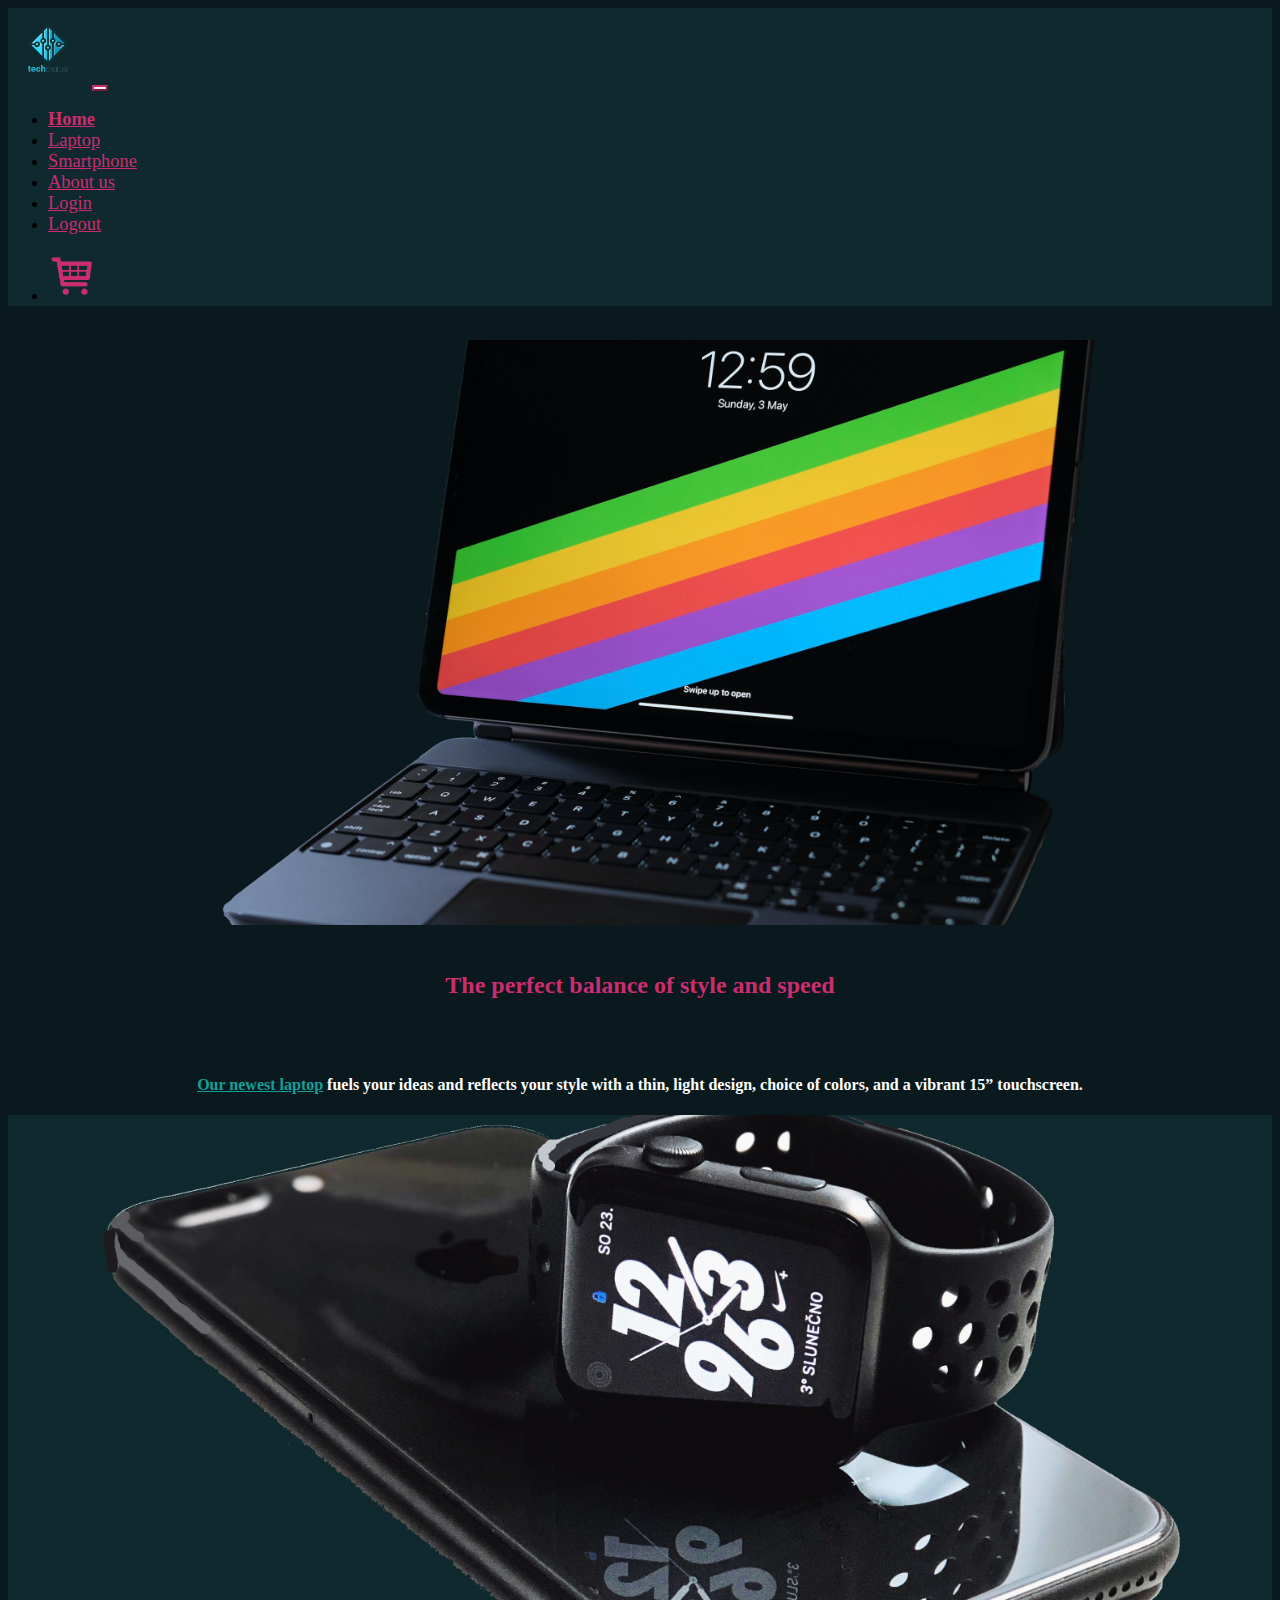
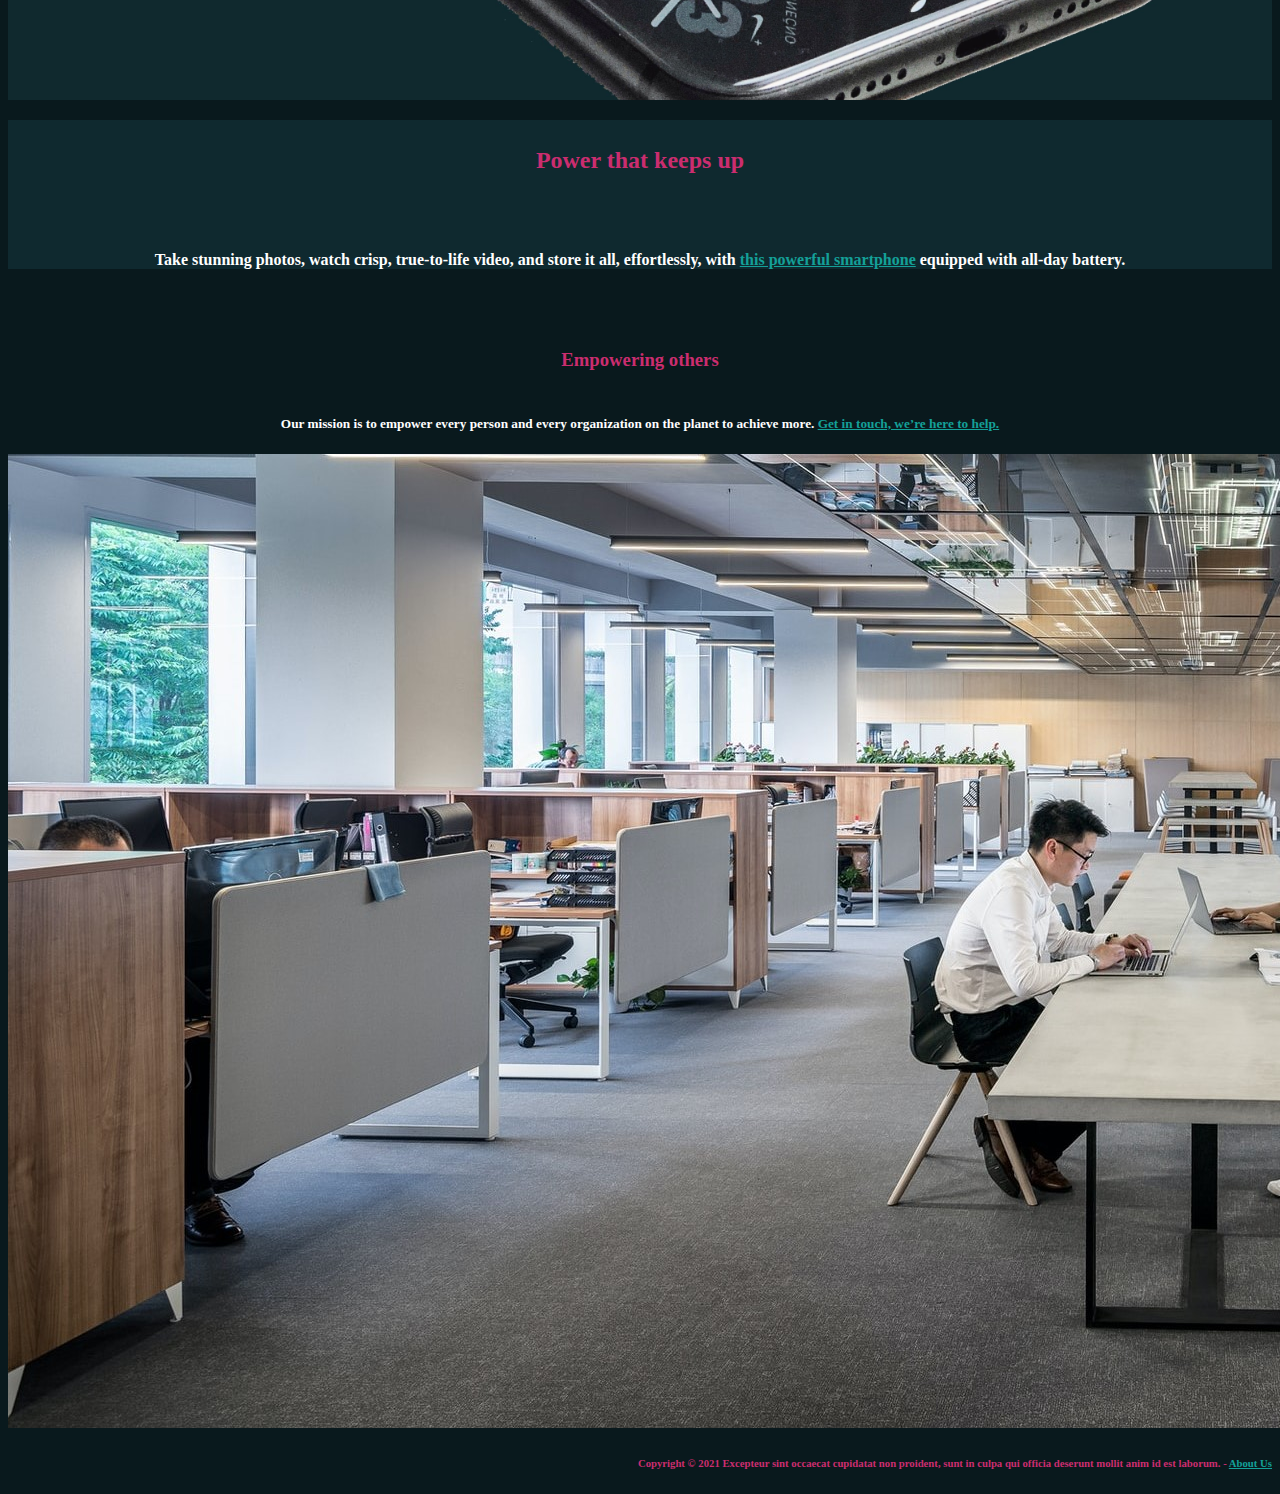
<file: index.html>
<!DOCTYPE html>

<?php
session_start();
require_once "config.php";
?>

<html lang="en">
<head>
    <meta charset="UTF-8">
    <meta name="viewport" content="width=device-width, initial-scale=1.0">
    <title>Home ｜ Group 4 Storefront</title>
    <meta name="author" content="Group 4">
    <meta name="description" content="Laptop & Smartphone storefront. Group 4 web development project.">
    <meta name="link" content="https://stlgithub.github.io/wwwProjekti/">

    <!-- Favicon -->
    <link rel="icon" type="image/png" href="favicon.png"/>

    <link href="https://cdn.jsdelivr.net/npm/bootstrap@5.0.0-beta1/dist/css/bootstrap.min.css" rel="stylesheet" integrity="sha384-giJF6kkoqNQ00vy+HMDP7azOuL0xtbfIcaT9wjKHr8RbDVddVHyTfAAsrekwKmP1" crossorigin="anonymous">
    <link href= "css/style.css" rel="stylesheet" type="text/css">
    <style>

      .col-sm-8 {
        background-color: #0F292F; margin-top: 3%;
      }

      h4, h5 {
            color:white
        }

      a {
        color: #14A098;
      }

        #collapseMain, .collapseContent {
            margin-top: 10px;
        }

        .collapseButton {
            border-top: none; 
            border-left: none;
            border-right: none;
            border-bottom-width: 2px;
        }

        /* Collapse buttons (Details, Reviews) styles when toggled on/off */
        #collapseToggler[aria-expanded="true"] {
            border-bottom-color: blueviolet;
        }
        #collapseToggler[aria-expanded="false"] {
            border-bottom-color: transparent;
        }

    </style>


  </head>
<body>

    <!-- Navigation -->
    <nav class="navbar navbar-expand-sm">
        <div class="container-fluid">
        
            <a class="navbar-brand" href="index.html"><img src="img/logo_transparent_bg.png" alt="Company logo" width="80" height="80"></a>
            <button class="navbar-toggler" type="button" data-bs-toggle="collapse" data-bs-target="#navbarContent">
                <span class="navbar-toggler-icon"></span>
            </button>

            <div class="collapse navbar-collapse" id="navbarContent">
                <ul class="nav navbar-nav ml-auto">
                    <li class="nav-item">
                        <a class="nav-link  active" href="index.html">Home</a>
                    </li>
                    <li>
                        <a class="nav-link" href="product.php">Laptop</a>
                    </li>
                    <li>
                        <a class="nav-link" href="product2.html">Smartphone</a>
                    </li>
                    <li class="nav-item">
                        <a class="nav-link" href="aboutus.html">About us</a>
                    </li>
                    <li class="nav-item">
                        <a class="nav-link " href="login.html">Login</a>
                    </li>
                    <li class="nav-item">
                        <a class="nav-link" href="logout.php">Logout</a>
                    </li>
                </ul>
                <ul class="nav navbar-nav ms-auto">
                    <li>
                        <a class="nav-link" href="shoppingcart.php"><img src="img/cart_nav_color.png" alt="Shopping cart" width="50" height="50"/></a>
                    </li>
                </ul>
            </div>
            
        </div>
    </nav> <br>

    
        <div class="row">
            <div class="col-lg-7 order-lg-1  order-2" style="background-image: url('img/bg5.jpg'); min-height: 65vh; background-size: 100%; background-repeat: no-repeat; background-position: center;"></div>
                <div class="col-lg-5 order-lg-2 order-1"> 
                  <h2 style="text-align: center;"><br> The perfect balance of style and speed </h2><br><br>
                   <h4 style="text-align: center; color: white;"><a href="product.php"> Our newest laptop</a> fuels your ideas and reflects your style with a thin, light design, choice of colors, and a vibrant 15” touchscreen.</h4>
              </div>
        </div>

        <div>
          <div class="row">
            <div class="col-lg-7 order-lg-2 order-2" style="background-color:#0F292F; background-image: url('img/bg2.jpg'); min-height: 65vh; background-size: 150%; background-repeat: no-repeat; background-position:center"></div>
                  <div class="col-lg-5 order-lg-1  order-1" style="color:white; background-color:#0F292F"> 
                    <h2 style="text-align: center;"><br> Power that keeps up </h2> <br><br>
                    <h4 style="text-align: center; color: white;"> Take stunning photos, watch crisp, true-to-life video, and store it all, effortlessly, with <a href="product2.html">this powerful smartphone</a> equipped with all-day battery.</h4> </div>
                </div>
          </div>

            <div> <br>
                <div class="row">
                    <div class="col"> 
                        <h3 style="text-align: center;"><br> Empowering others <br><br></h3>
                           <h5  style="color:white; text-align: center;"> Our mission is to empower every person and every organization on the planet to achieve more. <a href="aboutus.html">Get in touch, we’re here to help.</a> </h5> </div>
                          <div class="row"> <img src="img/bg8.jpg" alt="A picture showcasing an office space for the About Us page." /> </div>
                      </div>
                </div>
           
                <footer>
                    <div class="text-center p-3">
                        <h6>
                            Copyright © 2021 Excepteur sint occaecat cupidatat non proident, sunt in culpa qui officia deserunt mollit anim id est laborum. - <a class="link" href="aboutus.html">About Us</a>
                        </h6>
                    </div>
                </footer>

    <script src="https://cdn.jsdelivr.net/npm/bootstrap@5.0.0-beta1/dist/js/bootstrap.bundle.min.js" integrity="sha384-ygbV9kiqUc6oa4msXn9868pTtWMgiQaeYH7/t7LECLbyPA2x65Kgf80OJFdroafW" crossorigin="anonymous"></script>
</body>
</html>
</file>
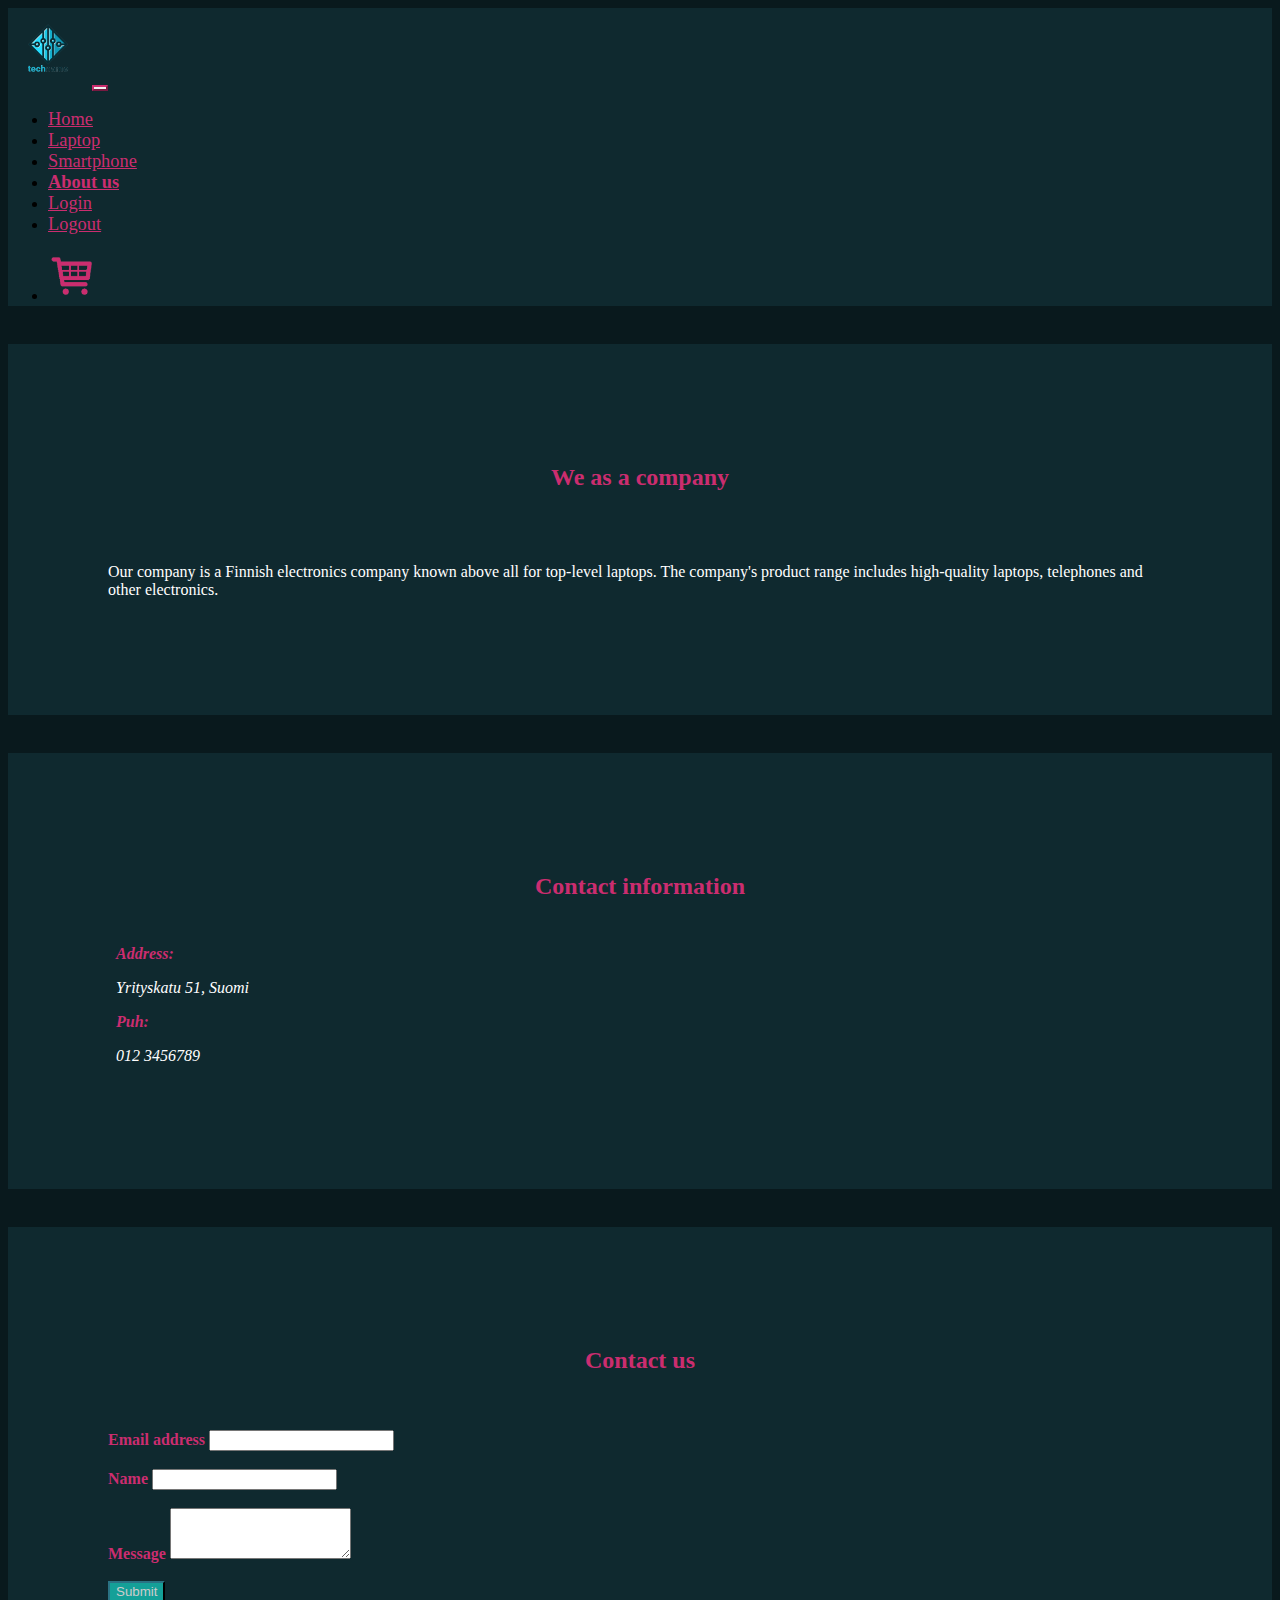
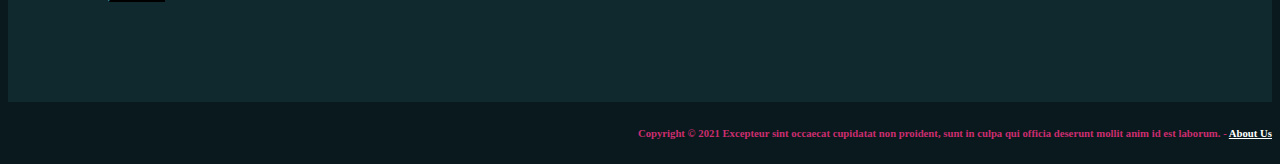
<file: aboutus.html>
<!DOCTYPE html>

<?php
session_start();
require_once "config.php";
?>

<html lang="en">
<head>
  <meta charset="UTF-8">
  <meta name="viewport" content="width=device-width, initial-scale=1.0">
  <title>About us</title>
  <meta name="author" content="Group 4">
  <meta name="description" content="The About Us page for our store. Group 4 web development project.">
  <meta name="link" content="https://stlgithub.github.io/wwwProjekti/aboutus.html">
  <link rel="icon" type="image/png" href="favicon.png"/>
  <link href="https://cdn.jsdelivr.net/npm/bootstrap@5.0.0-beta1/dist/css/bootstrap.min.css" rel="stylesheet" integrity="sha384-giJF6kkoqNQ00vy+HMDP7azOuL0xtbfIcaT9wjKHr8RbDVddVHyTfAAsrekwKmP1" crossorigin="anonymous">
  <link href= "css/style.css" rel="stylesheet" type="text/css">
  <style>

   .col-sm-4 {
        background-color: #0F292F; margin-top: 3%;
    }

    a {
       color:white;
    }

    address{
        color: #CB2D6F;
    }
    
    label{
        color: #CB2D6F;
    }

    label {
    font-weight: bold;
    }

    .btn {
            color: #cccccc;
            background-color: #14A098;
            border-color: #0F292F;
        }

  </style>
</head>
<body>
      <!-- Navigation -->
      <nav class="navbar navbar-expand-sm">
        <div class="container-fluid">
        
            <a class="navbar-brand" href="index.html"><img src="img/logo_transparent_bg.png" alt="Company logo" width="80" height="80"></a>
            <button class="navbar-toggler" type="button" data-bs-toggle="collapse" data-bs-target="#navbarContent">
                <span class="navbar-toggler-icon"></span>
            </button>
  
            <div class="collapse navbar-collapse" id="navbarContent">
                <ul class="navbar-nav ml-auto">
                    <li class="nav-item">
                        <a class="nav-link " href="index.html">Home</a>
                    </li>
                    <li>
                        <a class="nav-link " href="product.php">Laptop</a>
                    </li>
                    <li>
                        <a class="nav-link " href="product2.html">Smartphone</a>
                    </li>
                    <li class="nav-item">
                        <a class="nav-link active" href="aboutus.html">About us</a>
                    </li>
                    <li class="nav-item">
                      <a class="nav-link " href="login.html">Login</a>
                  </li>
                  <li class="nav-item">
                    <a class="nav-link" href="logout.php">Logout</a>
                </li>
                </ul>
                <ul class="nav navbar-nav ms-auto">
                  <li>
                      <a class="nav-link" href="shoppingcart.php"><img src="img/cart_nav_color.png" alt="Shopping cart" width="50" height="50"/></a>
                  </li>
              </ul>
            </div>
        </div>
    </nav>
  
  <!-- Content -->
    <div class="container">
    <div class="row">

      <div class="col-sm-4" style="padding: 100px;">
        <h2 style="text-align: center;"><b>We as a company</b></h2><br><br>
        <p>Our company is a Finnish electronics company known above all for top-level laptops. The company's product range includes high-quality laptops, telephones and other electronics.</p>
      </div>


      <div class="col-sm-4" style="padding: 100px;">
        <h2 style="text-align: center;"><b>Contact information</b></h2><br>
        <address style= "padding: 8px;">          
          <b>Address:</b><p> Yrityskatu 51, Suomi</p>
          <b>Puh:</b><p>012 3456789</p>
        </address>
      </div>


      <div class="col-sm-4" style=" padding: 100px;">
        <h2 style="text-align: center; "><b>Contact us</b></h2><br><br>
        <form method='post' action='yhteydenotto.php'>
        <div class="form-group">
          <label for="exampleInputEmail1">Email address</label>
          <input type="email" class="form-control" id="exampleInputEmail1" name="email" >
        </div><br>
        <div class="form-group">
          <label for="exampleFormControlTextarea1">Name</label>
          <input type="text" class="form-control" id="exampleFormControlTextarea1" name="name" >
        </div><br>
        <div class="form-group">
          <label for="exampleFormControlTextarea1">Message</label>
          <textarea class="form-control" rows="3" name="message"></textarea>
        </div><br>
        <button type="submit" class="btn btn-primary">Submit</button>
      </form>
      </div> 
  
</div>

  </div>

  <!-- Footer -->
  <footer>
    <div class="text-center p-3">
        <h6>
            Copyright © 2021 Excepteur sint occaecat cupidatat non proident, sunt in culpa qui officia deserunt mollit anim id est laborum. - <a class="link" href="aboutus.html">About Us</a>
        </h6>
    </div>
</footer>




  <script src="https://cdn.jsdelivr.net/npm/@popperjs/core@2.5.4/dist/umd/popper.min.js" integrity="sha384-q2kxQ16AaE6UbzuKqyBE9/u/KzioAlnx2maXQHiDX9d4/zp8Ok3f+M7DPm+Ib6IU" crossorigin="anonymous"></script>
  <script src="https://cdn.jsdelivr.net/npm/bootstrap@5.0.0-beta1/dist/js/bootstrap.min.js" integrity="sha384-pQQkAEnwaBkjpqZ8RU1fF1AKtTcHJwFl3pblpTlHXybJjHpMYo79HY3hIi4NKxyj" crossorigin="anonymous"></script>
</body>
</html>
</file>
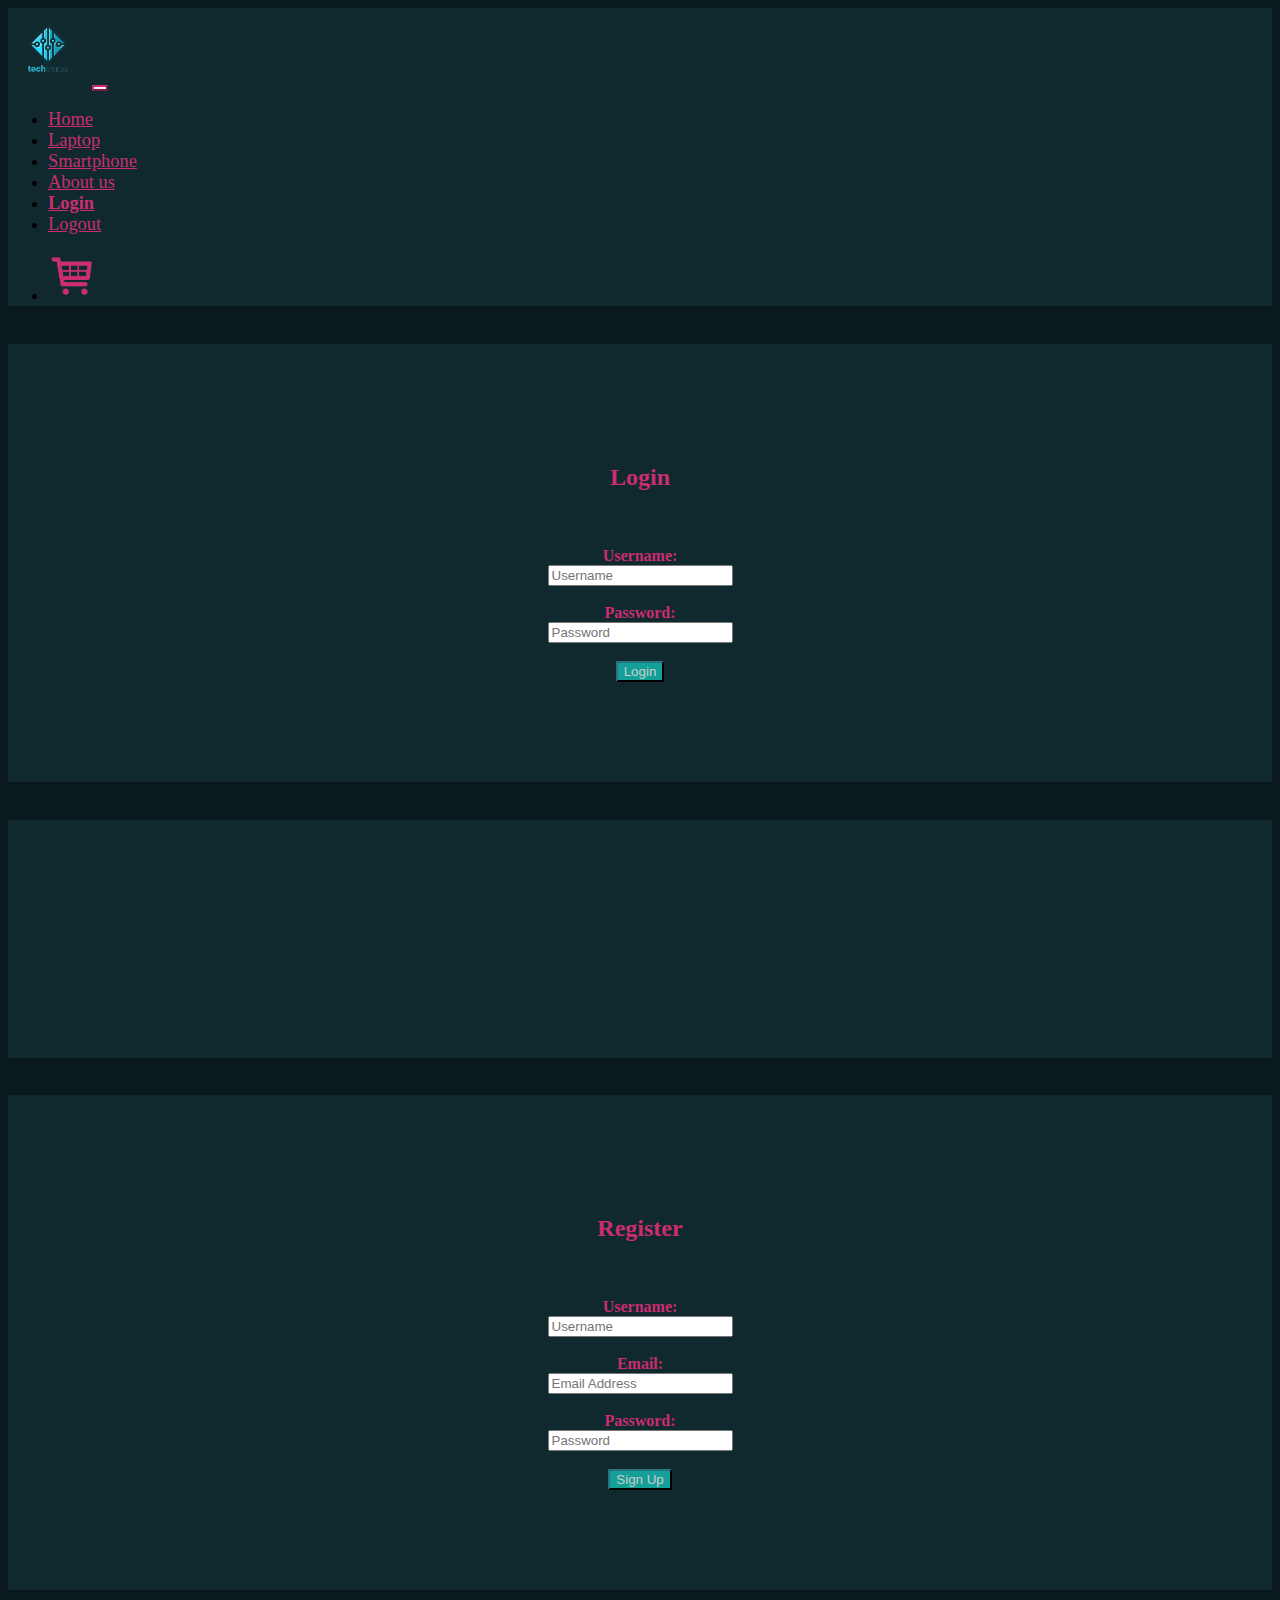
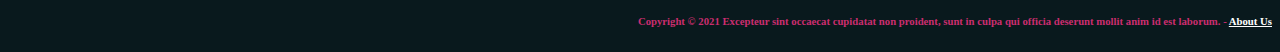
<file: login.html>
<!DOCTYPE html>

<?php
session_start();
require_once "config.php";
?>

<html lang="en">
<head>
    <meta charset="UTF-8">
    <meta http-equiv="X-UA-Compatible" content="IE=edge">
    <meta name="viewport" content="width=device-width, initial-scale=1.0">
    <title>Login</title>
    <meta name="author" content="Group 4">
    <meta name="description" content="The login and registeration page. Group 4 web development project.">
    <meta name="link" content="https://stlgithub.github.io/wwwProjekti/login.php">
    <link rel="icon" type="image/png" href="favicon.png"/>
    <link href="https://cdn.jsdelivr.net/npm/bootstrap@5.0.0-beta1/dist/css/bootstrap.min.css" rel="stylesheet" integrity="sha384-giJF6kkoqNQ00vy+HMDP7azOuL0xtbfIcaT9wjKHr8RbDVddVHyTfAAsrekwKmP1" crossorigin="anonymous">
    <link href= "css/style.css" rel="stylesheet" type="text/css">

    <style>

   .col-sm-4 {
        background-color: #0F292F; margin-top: 3%;
    }

    a {
       color:white;
    }

    address{
        color: #CB2D6F;
    }
    
    label{
        color: #CB2D6F;
    }

    label {
    font-weight: bold;
    }

    .btn {
            color: #cccccc;
            background-color: #14A098;
            border-color: #0F292F;
        }

  </style>

</head>

<body>

  <!-- Navigation -->
  <nav class="navbar navbar-expand-sm">
        <div class="container-fluid">
        
            <a class="navbar-brand" href="index.html"><img src="img/logo_transparent_bg.png" alt="Company logo" width="80" height="80"></a>
            <button class="navbar-toggler" type="button" data-bs-toggle="collapse" data-bs-target="#navbarContent">
                <span class="navbar-toggler-icon"></span>
            </button>
  
            <div class="collapse navbar-collapse" id="navbarContent">
                <ul class="navbar-nav ml-auto">
                    <li class="nav-item">
                        <a class="nav-link " href="index.html">Home</a>
                    </li>
                    <li>
                        <a class="nav-link " href="product.php">Laptop</a>
                    </li>
                    <li>
                        <a class="nav-link " href="product2.html">Smartphone</a>
                    </li>
                    <li class="nav-item">
                        <a class="nav-link " href="aboutus.html">About us</a>
                    </li>
                    <li class="nav-item">
                        <a class="nav-link active" href="login.html">Login</a>
                    </li>
                    <li class="nav-item">
                        <a class="nav-link" href="logout.php">Logout</a>
                    </li>
                </ul>
                <ul class="nav navbar-nav ms-auto">
                  <li>
                      <a class="nav-link" href="shoppingcart.php"><img src="img/cart_nav_color.png" alt="Shopping cart" width="50" height="50"/></a>
                  </li>
              </ul>
            </div>
        </div>
    </nav>


      <!-- Content -->
      <div class="container">
    <div class="row">

      <div class="col-sm-4" style="padding: 100px;">
        <h2 style="text-align: center;"><b>Login</b></h2><br><br>
        <form id = "lForm" method = "POST" action="login.php" style="text-align: center;">
        <label>Username: </label><br><input class="form-control" name = "Lusername" type = "text" placeholder = "Username" required><br><br>
        <label>Password: </label><br><input class="form-control" name = "Lpassword" type = "password" placeholder = "Password" pattern = ".{5,}" required><br><br>
        <button type = "submit" class = "btn btn-primary" name = "login">Login</button>
        </form>
      </div>

      <div class="col-sm-4" style="padding: 100px;">
        <h2 style="text-align: center;"><b></b></h2><br>
      </div>

      <div class="col-sm-4" style=" padding: 100px;">
        <h2 style="text-align: center; "><b>Register</b></h2><br><br>
        <form id = "sForm" method = "POST" action="login.php" style="text-align: center;">
        <label>Username: </label><br><input class="form-control" name = "Susername" type = "text" placeholder = "Username" required><br><br>
        <label>Email: </label><br><input class="form-control" name = "Semail" type = "email" placeholder = "Email Address" required><br><br>
        <label>Password: </label><br><input class="form-control" name = "Spassword" type = "password" placeholder = "Password" pattern = ".{5,}" required><br><br>
        <button type = "submit" class = "btn btn-primary" name = "signup">Sign Up</button>
      </form>
      </div> 
   
</div>

  </div>

  <!-- Footer -->
  <footer>
    <div class="text-center p-3">
        <h6>
            Copyright © 2021 Excepteur sint occaecat cupidatat non proident, sunt in culpa qui officia deserunt mollit anim id est laborum. - <a class="link" href="aboutus.html">About Us</a>
        </h6>
    </div>
</footer>




  <script src="https://cdn.jsdelivr.net/npm/@popperjs/core@2.5.4/dist/umd/popper.min.js" integrity="sha384-q2kxQ16AaE6UbzuKqyBE9/u/KzioAlnx2maXQHiDX9d4/zp8Ok3f+M7DPm+Ib6IU" crossorigin="anonymous"></script>
  <script src="https://cdn.jsdelivr.net/npm/bootstrap@5.0.0-beta1/dist/js/bootstrap.min.js" integrity="sha384-pQQkAEnwaBkjpqZ8RU1fF1AKtTcHJwFl3pblpTlHXybJjHpMYo79HY3hIi4NKxyj" crossorigin="anonymous"></script>

</body>
</html>
</file>
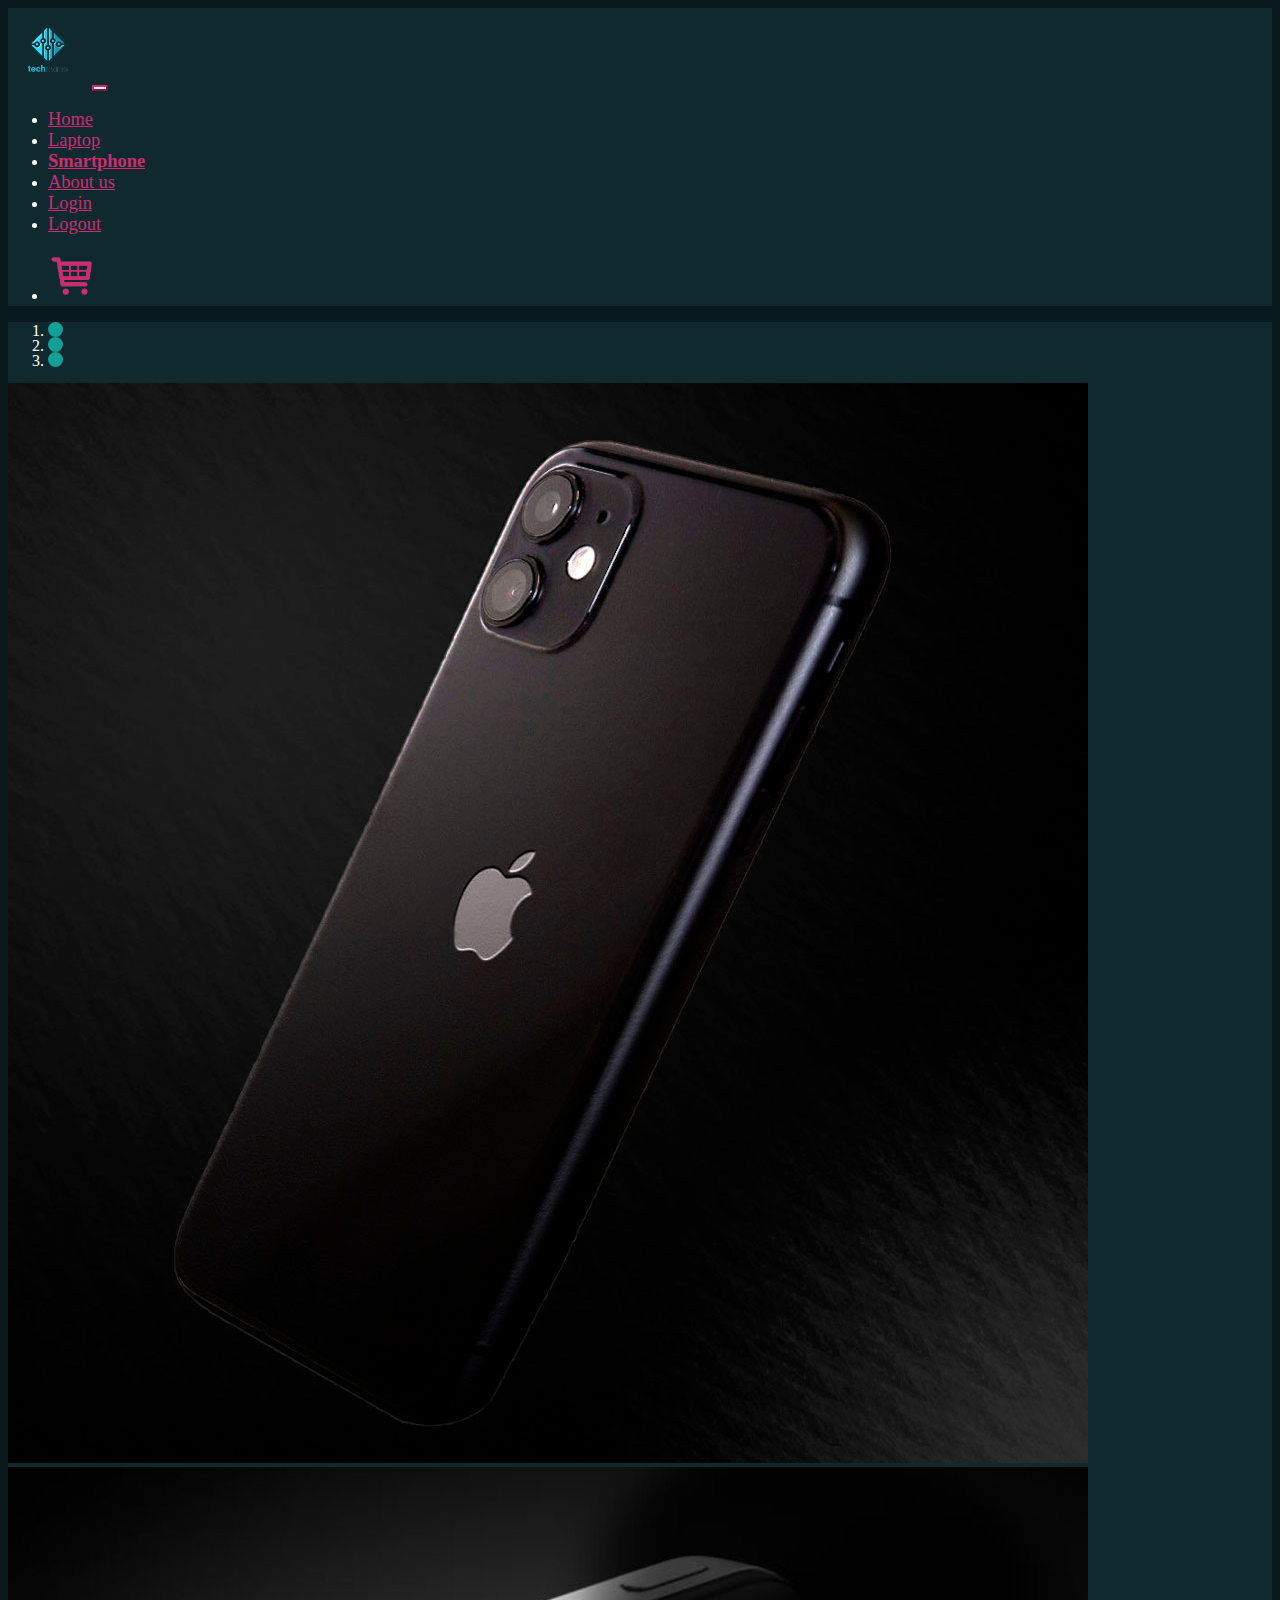
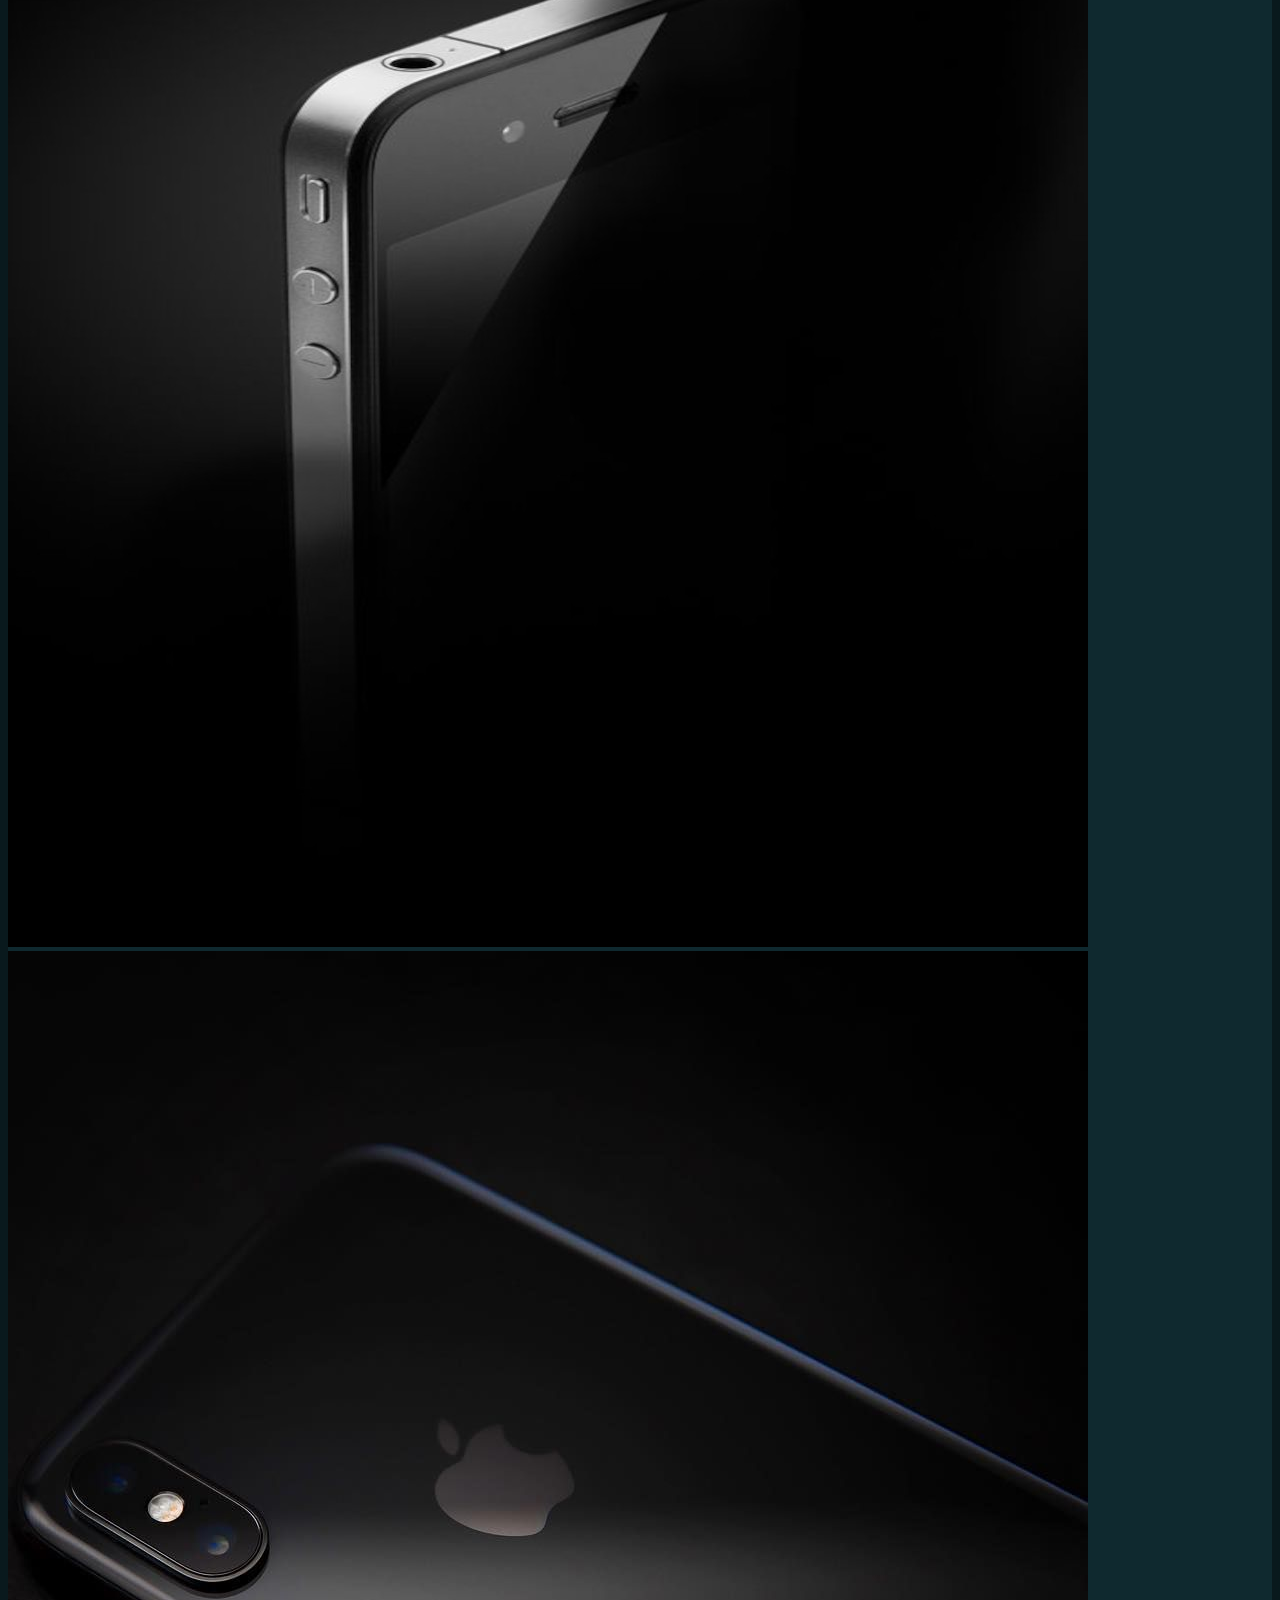
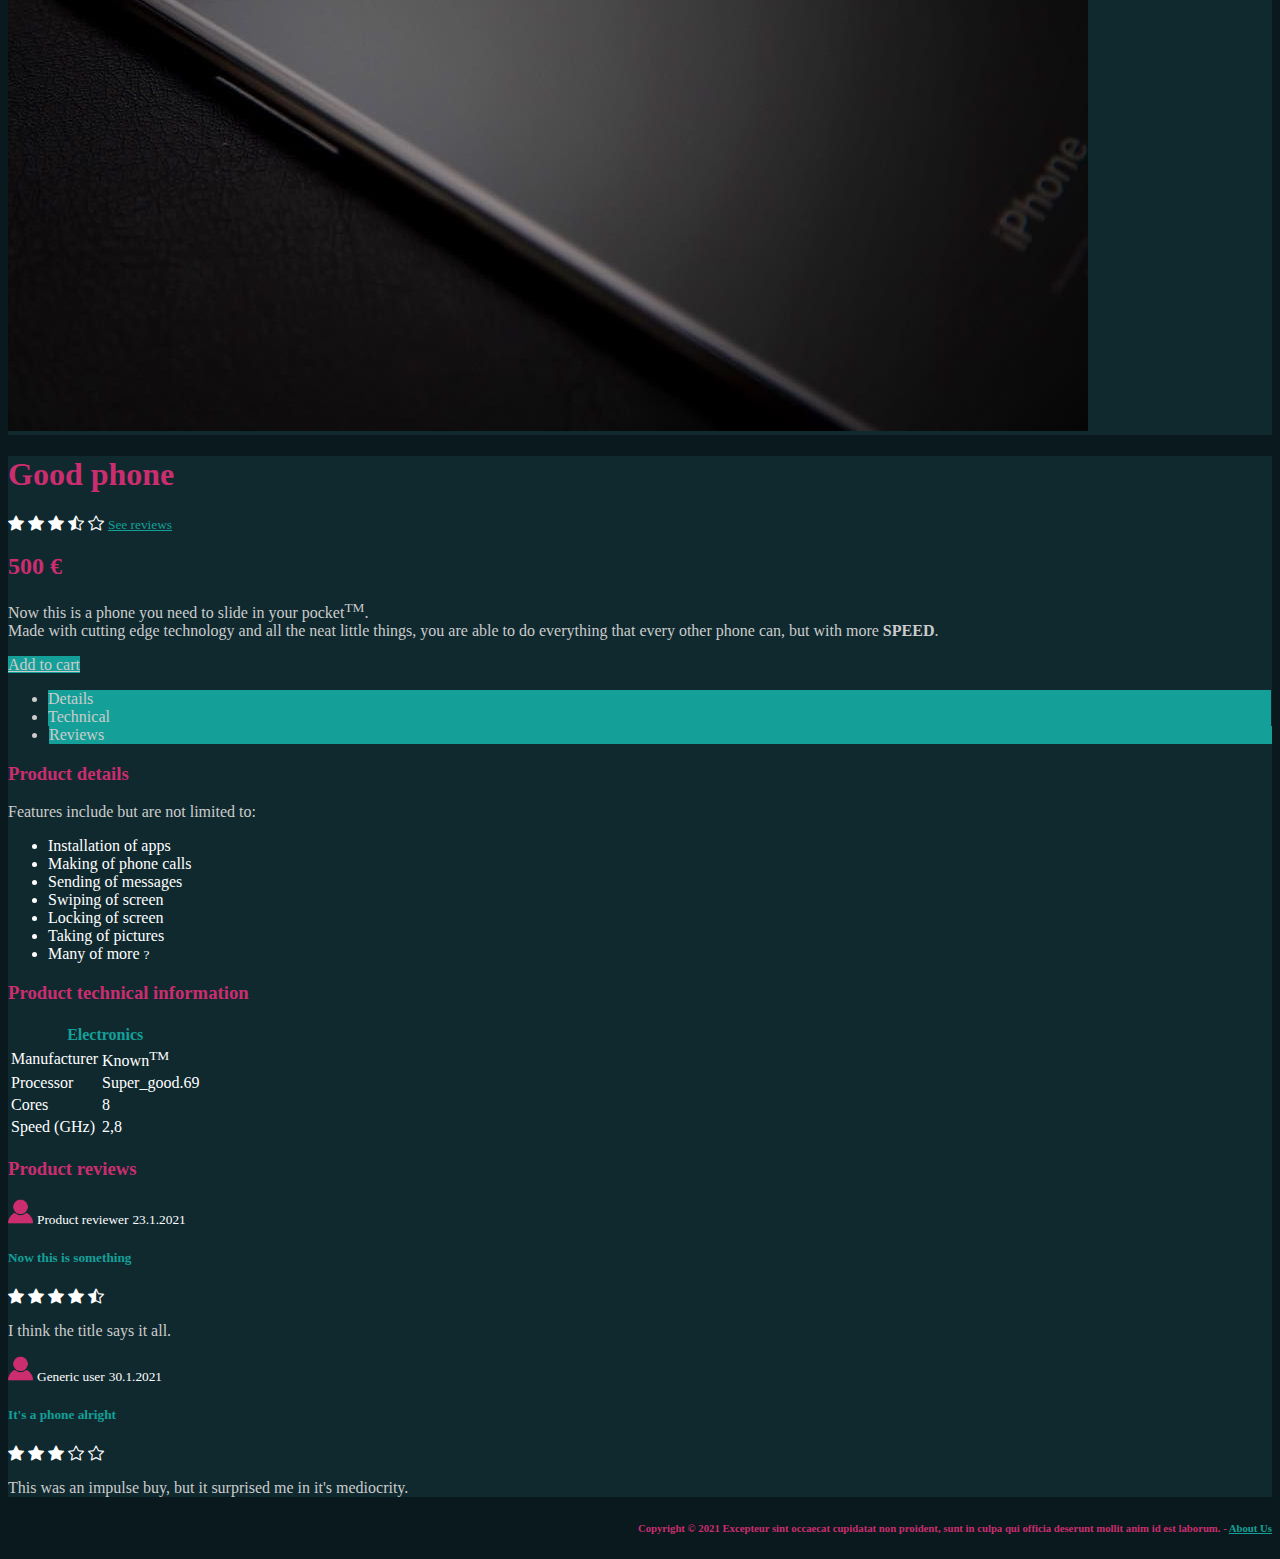
<file: product2.html>
<!DOCTYPE html>
<html lang="en">
<head>
    <meta charset="UTF-8">
    <meta name="viewport" content="width=device-width, initial-scale=1.0">
    <title>Good Phone</title>
    <meta name="author" content="Group 4">
    <meta name="description" content="Product page of the smartphone. Group 4 web development project.">
    <meta name="link" content="https://stlgithub.github.io/wwwProjekti/product2.html">  

    <!-- Favicon -->
    <link rel="icon" type="image/png" href="favicon.png"/>

    <!-- Bootstrap -->
    <link href="https://cdn.jsdelivr.net/npm/bootstrap@5.0.0-beta1/dist/css/bootstrap.min.css" rel="stylesheet" integrity="sha384-giJF6kkoqNQ00vy+HMDP7azOuL0xtbfIcaT9wjKHr8RbDVddVHyTfAAsrekwKmP1" crossorigin="anonymous">
    <!-- Bootstrap icons -->
    <link rel="stylesheet" href="https://cdn.jsdelivr.net/npm/bootstrap-icons@1.3.0/font/bootstrap-icons.css">
    
    <!-- Custom styling, same for all team members -->
    <link href= "css/style.css" rel="stylesheet" type="text/css">
    
    <!-- Own styling for this page only -->
    <style>
        body {
            color: white;
        }

        .contentArea {
            background-color: #0F292F;
        }

        h4, h5 {
            color: #14A098;
        }

        p {
            color: #cccccc;
        }

        a {
            color: #14A098;
        }

        .btn {
            color: #cccccc;
            background-color: #14A098;
            border-color: #0F292F;
        }

        .btn:hover {
            background-color: #12817c;
        }

        a:hover {
            color: #cccccc;
        }

        #collapseMain, .collapseContent {
            margin-top: 10px;
        }

        .collapseButton {
            color: #cccccc;
            background-color: #14A098;
            border-color: #0F292F;
            border-top: none; 
            border-left: none;
            border-right: 1px solid #0F292F;
            border-bottom-width: 2px;
            cursor: pointer;
        }

        ol.carousel-indicators > li {
            background-color: #14A098;
            width: 15px;
            height: 15px;
            border-radius: 50%;
        }

        .collapseButton:hover {
            background-color: #12817c;
            color:#cccccc;
        }

        .collapseButtonLast {
            border-left: 1px solid #0F292F;
            border-right: none;
        }

        table > thead > tr > th {
            color: #14A098;
        }

        table, table > thead > tr > th, table > tbody > tr > td {
            border-bottom-color: #CB2D6F !important;
        }

        /* Collapse buttons (Details, Reviews) styles when toggled on/off */
        .collapseButton[aria-expanded="true"] {
            border-bottom-color: #CB2D6F;
            background-color: #12817c;
            color: #cccccc;
        }

        .collapseButton[aria-expanded="false"] {
            border-bottom-color: transparent;
        }
    </style>
</head>
<body>

    <!-- Navigation -->
    <nav class="navbar navbar-expand-sm">
        <div class="container-fluid">
        
            <a class="navbar-brand" href="index.html"><img src="img/logo_transparent_bg.png" alt="Company logo" width="80" height="80"></a>
            <button class="navbar-toggler" type="button" data-bs-toggle="collapse" data-bs-target="#navbarContent">
                <span class="navbar-toggler-icon"></span>
            </button>

            <div class="collapse navbar-collapse" id="navbarContent">
                <ul class="nav navbar-nav ml-auto">
                    <li class="nav-item">
                        <a class="nav-link" href="index.html">Home</a>
                    </li>
                    <li>
                        <a class="nav-link" href="product.php">Laptop</a>
                    </li>
                    <li>
                        <a class="nav-link active" href="product2.html">Smartphone</a>
                    </li>
                    <li class="nav-item">
                        <a class="nav-link" href="aboutus.html">About us</a>
                    </li>
                    <li class="nav-item">
                        <a class="nav-link " href="login.html">Login</a>
                    </li>
                    <li class="nav-item">
                        <a class="nav-link" href="logout.php">Logout</a>
                    </li>
                </ul>
                <ul class="nav navbar-nav ms-auto">
                    <li>
                        <a class="nav-link" href="shoppingcart.php"><img src="img/cart_nav_color.png" alt="Shopping cart" width="50" height="50"/></a>
                    </li>
                </ul>
            </div>
            
        </div>
    </nav>

    <!-- Content -->
    <div class="container-fluid">
        <div class="row">

            <!-- Product images -->
            <div class="col-md-6 contentArea">
                <div class="carousel slide" data-bs-ride="carousel" id="productSlides">
                    <ol class="carousel-indicators">
                        <li data-bs-target="#productSlides" data-bs-slide-to="0" class="active"></li>
                        <li data-bs-target="#productSlides" data-bs-slide-to="1"></li>
                        <li data-bs-target="#productSlides" data-bs-slide-to="2"></li>
                    </ol>
                    <div class="carousel-inner">
                        <div class="carousel-item active">
                            <img class="d-block img-fluid" src="img/product_2/first_scaled.jpg" alt="Picture showcasing the smartphone product"/>
                        </div>
                        <div class="carousel-item">
                            <img class="d-block img-fluid" src="img/product_2/second_scaled.jpg" alt="Picture showcasing the smartphone product"/>
                        </div>
                        <div class="carousel-item">
                            <img class="d-block img-fluid" src="img/product_2/third.jpg" alt="Picture showcasing the smartphone product"/>
                        </div>
                    </div>
                </div>
            </div>

            <!-- Product details -->
            <div class="col-md-6 contentArea">
                <div class="d-flex flex-row flex-wrap">
                    <h1 class="flex-grow-1">Good phone</h1>
                    <div class="totalStarRatings flex-shrink-1">
                        <i class="bi bi-star-fill"></i>
                        <i class="bi bi-star-fill"></i>
                        <i class="bi bi-star-fill"></i>
                        <i class="bi bi-star-half"></i>
                        <i class="bi bi-star"></i>
                        
                        <small>
                            <a href="#" data-bs-toggle="collapse" data-bs-target="#collapseReviews" aria-expanded="false" aria-controls="collapseReviews">See reviews</a>
                        </small>
                    </div>
                </div>
               
                <h2>500 €</h2>
                <p>
                    Now this is a phone you need to slide in your pocket<sup>TM</sup>.<br>
                    Made with cutting edge technology and all the neat little things, you are able to do everything that every other phone can, but with more <strong>SPEED</strong>.
                </p>
                
                <a class="btn btn-outline-primary w-100" href="shoppingcart.html" role="button">Add to cart</a>

                <!-- Details, Technical and Reviews -->
                <div id="collapseMain">
                    <ul class="list-group list-group-horizontal">
                        <li class="collapseButton list-group-item list-group-item-action text-center" data-bs-toggle="collapse" data-bs-target="#collapseDetails" aria-expanded="false" aria-controls="collapseDetails">Details</li>
                        <li class="collapseButton list-group-item list-group-item-action text-center" data-bs-toggle="collapse" data-bs-target="#collapseTechnical" aria-expanded="false" aria-controls="collapseTechnical">Technical</li>
                        <li class="collapseButton collapseButtonLast list-group-item list-group-item-action text-center" data-bs-toggle="collapse" data-bs-target="#collapseReviews" aria-expanded="false" aria-controls="collapseReviews">Reviews</li>
                    </ul>
                    <div class="collapseContent">
                        <!-- Details -->
                        <div class="collapse" data-bs-parent="#collapseMain" id="collapseDetails">
                            <h3>Product details</h3>
                            <p>
                                Features include but are not limited to:
                            </p>
                            <ul>
                                <li>Installation of apps</li>
                                <li>Making of phone calls</li>
                                <li>Sending of messages</li>
                                <li>Swiping of screen</li>
                                <li>Locking of screen</li>
                                <li>Taking of pictures</li>
                                <li>Many of more <small>?</small></li>
                            </ul>
                        </div>

                        <!-- Technical -->
                        <div class="collapse" data-bs-parent="#collapseMain" id="collapseTechnical">
                            <h3>Product technical information</h3>
                            <table class="table table-dark">
                                <thead>
                                    <tr>
                                        <th colspan="2">Electronics</th>
                                    </tr>
                                </thead>
                                <tbody>
                                    <tr>
                                        <td>Manufacturer</td>
                                        <td>Known<sup>TM</sup></td>
                                    </tr>
                                    <tr>
                                        <td>Processor</td>
                                        <td>Super_good.69</td>
                                    </tr>
                                    <tr>
                                        <td>Cores</td>
                                        <td>8</td>
                                    </tr>
                                    <tr>
                                        <td>Speed (GHz)</td>
                                        <td>2,8</td>
                                    </tr>
                                </tbody>
                            </table>
                        </div>

                        <!-- Reviews -->
                        <div class="collapse" data-bs-parent="#collapseMain" id="collapseReviews">
                            <h3>Product reviews</h3>

                            <!-- Review 1 -->
                            <article class="mb-4">
                                <div class="d-flex flex-row mb-1">
                                    <img src="img/user_placeholder_color.png" alt="Default user avatar" width="25" height="25"/>
                                    <small class="ms-2 align-self-center flex-grow-1">Product reviewer</small>
                                    <small class="align-self-center ms-auto">23.1.2021</small>
                                </div>
                                <div class="d-flex flex-row">
                                    <h5 class="flex-grow-1">Now this is something</h5>
                                    <div class="reviewStarRatings ms-auto">
                                        <i class="bi bi-star-fill"></i>
                                        <i class="bi bi-star-fill"></i>
                                        <i class="bi bi-star-fill"></i>
                                        <i class="bi bi-star-fill"></i>
                                        <i class="bi bi-star-half"></i>
                                    </div>
                                </div>
                                
                                <p>
                                    I think the title says it all.
                                </p>
                            </article>

                            <!-- Review 2 -->
                            <article class="mb-4">
                                <div class="d-flex flex-row mb-1">
                                    <img src="img/user_placeholder_color.png" alt="Default user avatar" width="25" height="25"/>
                                    <small class="ms-2 align-self-center flex-grow-1">Generic user</small>
                                    <small class="align-self-center ms-auto">30.1.2021</small>
                                </div>
                                <div class="d-flex flex-row">
                                    <h5 class="flex-grow-1">It's a phone alright</h5>
                                    <div class="reviewStarRatings ms-auto">
                                        <i class="bi bi-star-fill"></i>
                                        <i class="bi bi-star-fill"></i>
                                        <i class="bi bi-star-fill"></i>
                                        <i class="bi bi-star"></i>
                                        <i class="bi bi-star"></i>
                                    </div>
                                </div>
                                
                                <p>
                                    This was an impulse buy, but it surprised me in it's mediocrity.
                                </p>
                            </article>
                        </div>
                    </div>
                </div>
            </div>
        </div>
    </div>

    <footer>
        <div class="text-center p-3">
            <h6>
                Copyright © 2021 Excepteur sint occaecat cupidatat non proident, sunt in culpa qui officia deserunt mollit anim id est laborum. - <a class="link" href="aboutus.html">About Us</a>
            </h6>
        </div>
    </footer>

    <!-- Bootstrap JavaScript Bundle with Popper -->
    <script src="https://cdn.jsdelivr.net/npm/bootstrap@5.0.0-beta1/dist/js/bootstrap.bundle.min.js" integrity="sha384-ygbV9kiqUc6oa4msXn9868pTtWMgiQaeYH7/t7LECLbyPA2x65Kgf80OJFdroafW" crossorigin="anonymous"></script>
</body>
</html>
</file>
<file: css/style.css>
body {
    background-color: #09191d;
  }

  nav {
    background-color: #0F292F;
    margin-bottom: 15px;
}

.navbar-toggler .navbar-toggler-icon {
    background-image: url("data:image/svg+xml;charset=utf8,%3Csvg viewBox='0 0 32 32' xmlns='http://www.w3.org/2000/svg'%3E%3Cpath stroke='rgba(203, 45, 111, 0.8)' stroke-width='2' stroke-linecap='round' stroke-miterlimit='10' d='M4 8h24M4 16h24M4 24h24'/%3E%3C/svg%3E");
}

  footer {
    background-color: #09191d;
    color: #CB2D6F;
    text-align:right;
  }

  h1, h2, h3 {
      color:#CB2D6F
}

p {
    color: white;
  }

  nav a {
    font-size: 1.15em;
    color: #CB2D6F;
}

nav a.active {
    font-weight: bold;
}

nav a:hover {
    color: #cccccc;
}

.navbar-toggler {
    border-color: #CB2D6F;
}

.rating {
  display: inline-block;
}

.rating input {
    display: none;
}

.rating label {
  font-size: 20px;
  padding: 2px;
  color: #1c4953;
  float: right;
  transition: all 0.2s ease;
}

.rating input:not(:checked) ~ label:hover,
.rating input:not(:checked) ~ label:hover ~ label {
  color: #fff;
}

.rating input:checked ~ label {
  color: #fff;
}
</file>
